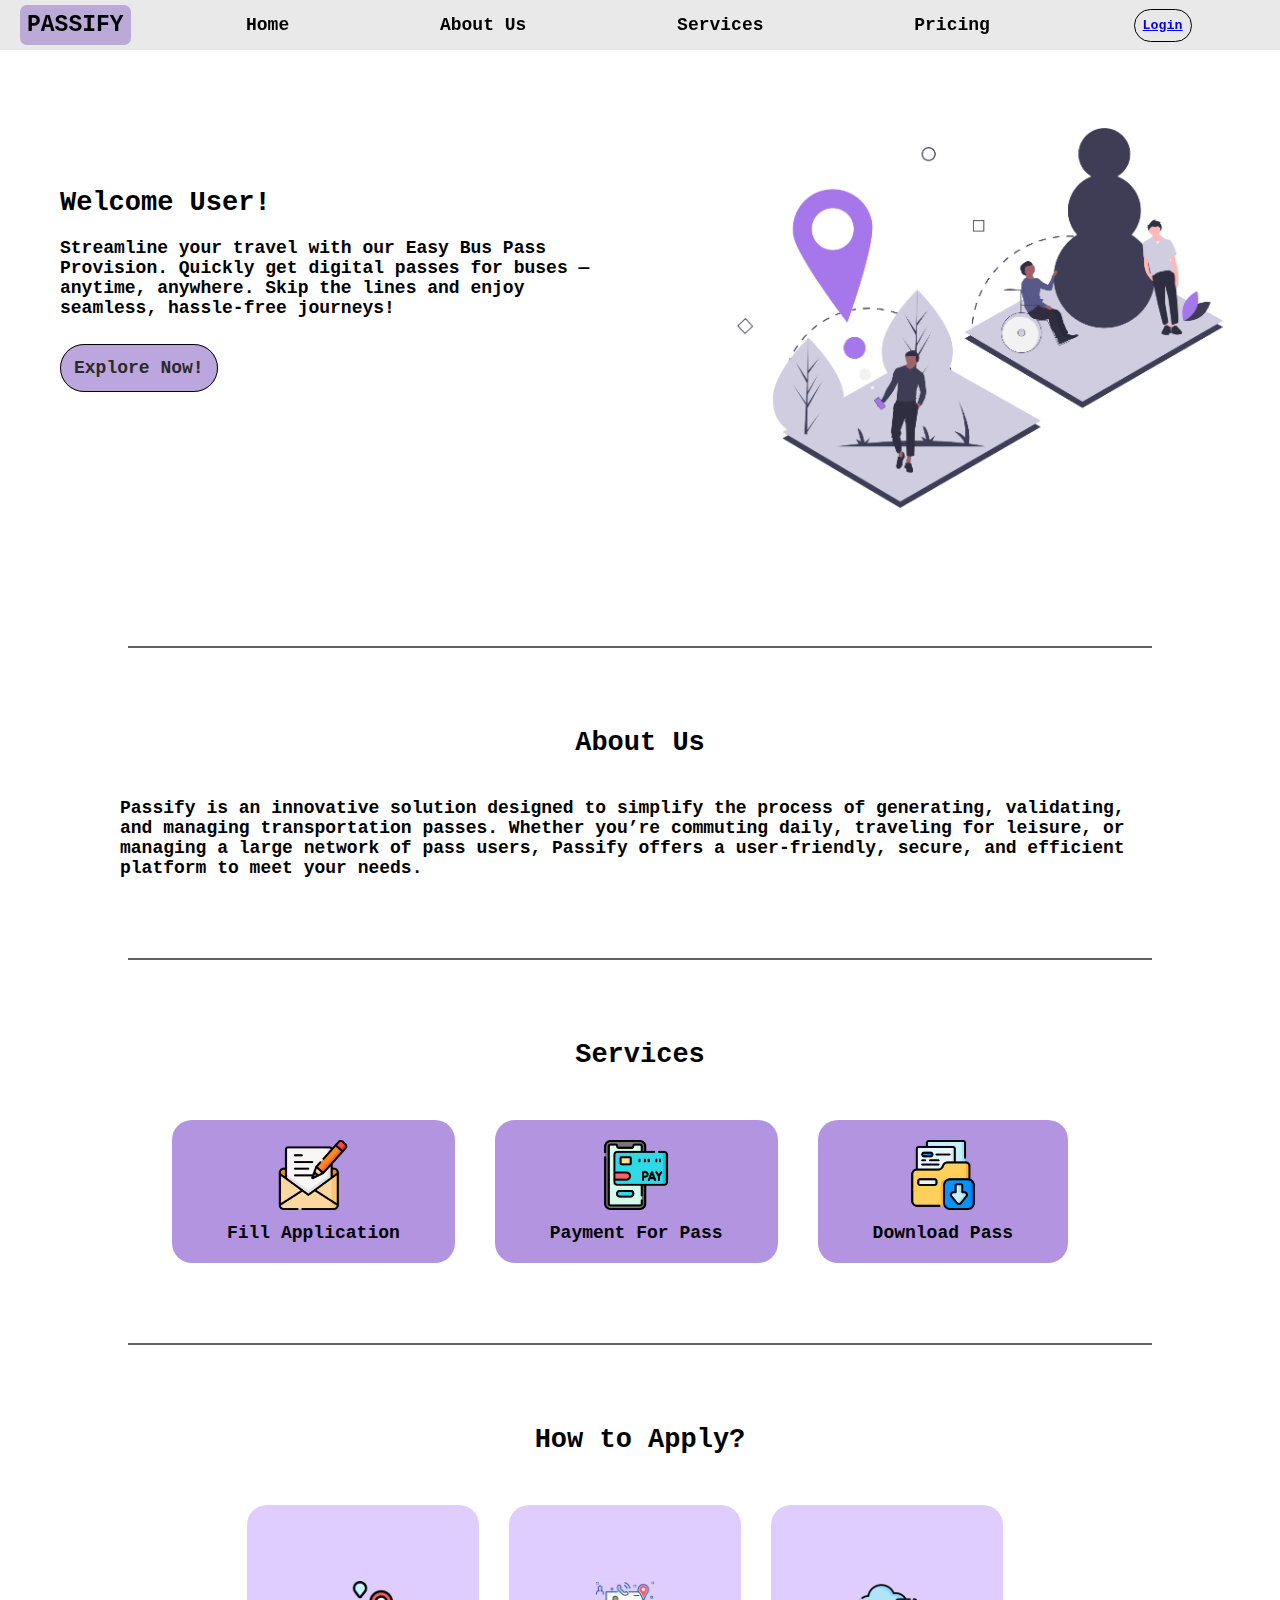
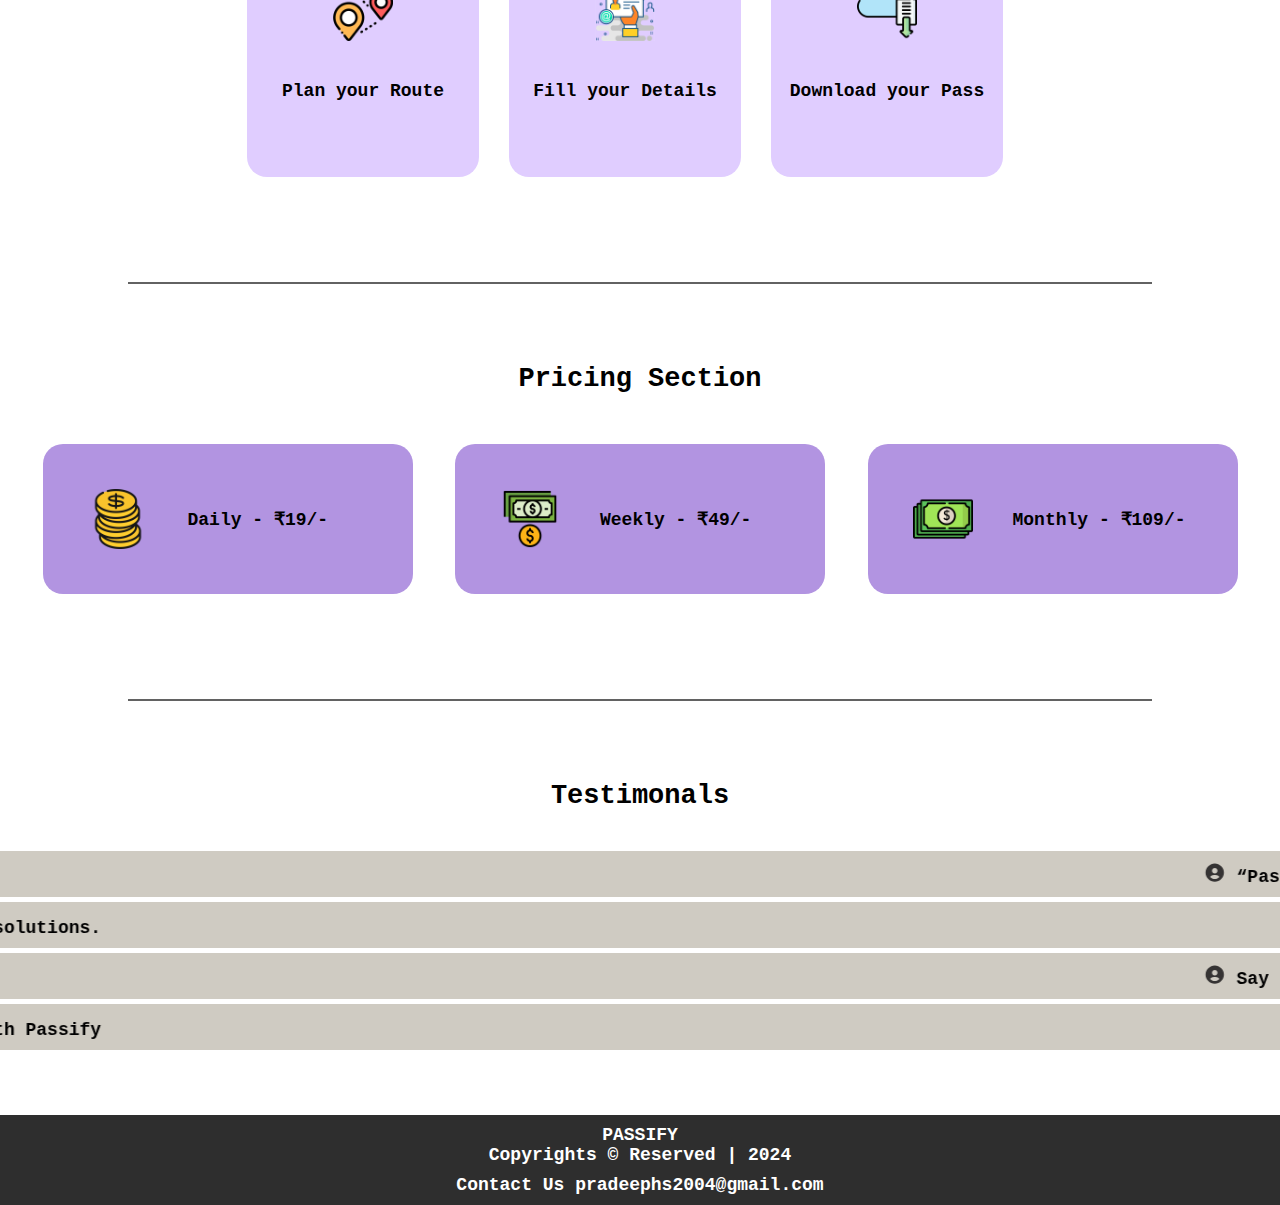
<file: PASSIFY/index.html>
<!DOCTYPE html>
<html lang="en">

<head>
    <meta charset="UTF-8">
    <meta name="viewport" content="width=device-width, initial-scale=1.0">
    <title>PASSIFY - Bus Pass Generator</title>
    <link rel="preconnect" href="https://fonts.googleapis.com">
    <link rel="preconnect" href="https://fonts.gstatic.com" crossorigin>
    <link
        href="https://fonts.googleapis.com/css2?family=Playfair+Display:ital,wght@0,400..900;1,400..900&family=Poppins:wght@500&family=Raleway:ital,wght@0,100..900;1,100..900&family=Teko:wght@300..700&display=swap"
        rel="stylesheet">
    <link rel="stylesheet" href="style.css">
    <link href='https://unpkg.com/boxicons@2.1.4/css/boxicons.min.css' rel='stylesheet'>

</head>

<body>
    <header>

        <nav>
            <div class="logo"> PASSIFY </div>
            <ul>
                <li><a href="#">Home</a></li>
                <li><a href="#aboutus">About Us</a></li>
                <li><a href="#services">Services</a></li>
                <li><a href="#pricing">Pricing</a></li>
                <button><a href="login.html">Login</a></button>
            </ul>
        </nav>

    </header>

    <main>
        <section>
            <div class="hero_container">
                <div class="hero_text">
                    <h2>Welcome User!</h2> <br>
                    <p>Streamline your travel with our Easy Bus Pass Provision. Quickly get digital passes for buses
                        —anytime, anywhere. Skip the lines and enjoy seamless, hassle-free journeys!</p>
                    <br> <br>
                    <a href="#services">Explore Now!</a>
                </div>
                <img src="img\hero1.png" alt="Welcome Img1" class="hero_img1">
            </div>
        </section>


        <hr>

        <section id="aboutus">
            <h2 class="aboutush2">About Us</h2>
            <p>Passify is an innovative solution designed to simplify the process of generating, validating, and managing transportation passes. Whether you’re commuting daily, traveling for leisure, or managing a large network of pass users, Passify offers a user-friendly, secure, and efficient platform to meet your needs.
            </p>
        </section>

        <hr>

        <section id="services">
            <h2 class="servicesh2">Services</h2>

            <div class="services_container">
                <a href="application.html" class="ser1" target="_blank">
                    <img src="img/application.png" alt="icon">
                    <span>Fill Application</span>
                </a>

                <a href="payment.html" class="ser2">
                    <img src="img/payment.png" alt="icon">
                    <span>Payment For Pass</span>
                </a>

                <a href="download.html" target="_blank" class="ser3">
                    <img src="img/download.png" alt="icon">
                    <span>Download Pass</span>
                </a>

            </div>
        </section>

        <hr>

        <section>
            <h2 class="stepsh2">How to Apply?</h2>
            <div class="container_steps">
                <div class="steps">
                    <img src="img/1.png" alt="">
                    <span>Plan your Route</span>
                </div>

                <div class="steps">
                    <img src="img/2.png" alt="">
                    <span>Fill your Details</span>
                </div>

                <!-- <div class="steps">
                    <img src="img/3.png" alt="">
                    <span>Pay Securely Online</span>
                </div> -->

                <!-- <div class="steps">
                    <img src="img/4.png" alt="">
                    <span>Get Verified</span>
                </div> -->

                <div class="steps">
                    <img src="img/5.png" alt="">
                    <span>Download your Pass</span>
                </div>


            </div>
        </section>

        <hr>
        <section id="pricing">
            <h2 class="priceh2">Pricing Section</h2>
            <div class="container_price">
                <div class="price">
                    <img src="img/daily.png" alt="">
                    <span>Daily - ₹19/-</span>
                </div>

                <div class="price">
                    <img src="img/weekly.png" alt="">
                    <span>Weekly - ₹49/-</span>
                </div>

                <div class="price">
                    <img src="img/monthly.png" alt="">
                    <span>Monthly - ₹109/-</span>
                </div>
            </div>
            <hr>

        </section>
        <section class="testimonals">
            <h2>Testimonals</h2>
            <marquee behavior="" direction="left" scrollamount="10"><i class='bx bxs-user-circle'></i> “Passify has revolutionized commute convenience and pass management, making it seamless, efficient, and stress-free for everyone.”</marquee>
            <marquee behavior="" direction="right" scrollamount="10"><i class='bx bxs-user-circle'></i> Passify simplifies daily commutes with reliable and efficient pass solutions.</marquee>
            <marquee behavior="" direction="left" scrollamount="10"><i class='bx bxs-user-circle'></i> Say goodbye to travel worries—Passify has you covered.</marquee>
            <marquee behavior="" direction="right" scrollamount="10"> 
                <i class='bx bxs-user-circle'></i> 
                Smart, reliable, and fast—travel with Passify</marquee>
        </section>
    </main>
    <br><br><br>

    <footer>
        <div>PASSIFY</div>
        <span>Copyrights &copy; Reserved | 2024</span>
        <div class="f1">
            <span>Contact Us</span>
            <a href="">pradeephs2004@gmail.com</a>
        </div>
    </footer>
</body>

</html>
</file>
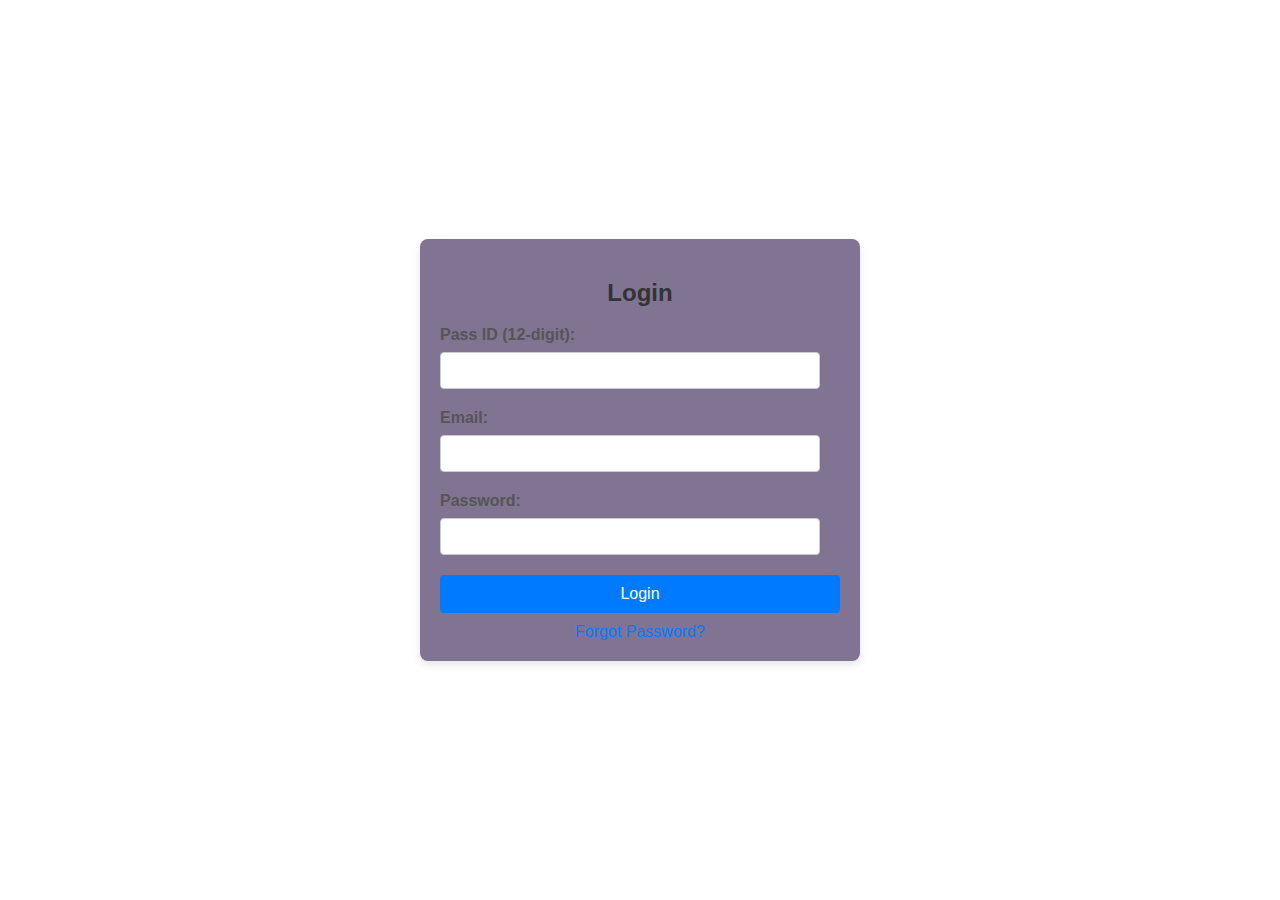
<file: PASSIFY/download.html>
<!DOCTYPE html>
<html lang="en">
<head>
    <meta charset="UTF-8">
    <meta name="viewport" content="width=device-width, initial-scale=1.0">
    <title>Login Form</title>
    <!-- <link rel="stylesheet" href="mediaQueries.css"> -->
    <style>
        body {
            font-family: Arial, sans-serif;
            background-color:#ffffff;
            margin: 0;
            display: flex;
            justify-content: center;
            align-items: center;
            height: 100vh;
        }

        h2 {
            text-align: center;
            color: #333;
        }

        form {
            background-color:#807492;
            padding: 20px;
            border-radius: 8px;
            box-shadow: 0 4px 8px rgba(0, 0, 0, 0.1);
            max-width: 400px;
            width: 100%;
        }

        label {
            display: block;
            margin-bottom: 8px;
            font-weight: bold;
            color: #555;
        }

        input[type="email"],
        input[type="password"],
        input[type="text"] {
            width: calc(100% - 20px);
            padding: 10px;
            margin-bottom: 20px;
            border: 1px solid #ccc;
            border-radius: 4px;
            box-sizing: border-box;
        }

        input[type="submit"] {
            width: 100%;
            padding: 10px;
            background-color: #007BFF;
            color: white;
            border: none;
            border-radius: 4px;
            cursor: pointer;
            font-size: 16px;
        }

        input[type="submit"]:hover {
            background-color: #0056b3;
        }

        form a {
            display: block;
            text-align: center;
            margin-top: 10px;
            color: #007BFF;
            text-decoration: none;
        }

        form a:hover {
            text-decoration: underline;
        }
    </style>
</head>
<body>
    <form action="download.php" method="post">
        <h2>Login</h2>
        <label for="pass_id">Pass ID (12-digit):</label>
        <input type="text" id="pass_id" name="pass_id" pattern="\d{12}" title="Please enter a 12-digit pass ID" required>

        <label for="email">Email:</label>
        <input type="email" id="email" name="email" required>

        <label for="password">Password:</label>
        <input type="password" id="password" name="password" required>

        <input type="submit" value="Login">

        <a href="#">Forgot Password?</a>
        
    </form>
</body>
</html>
</file>
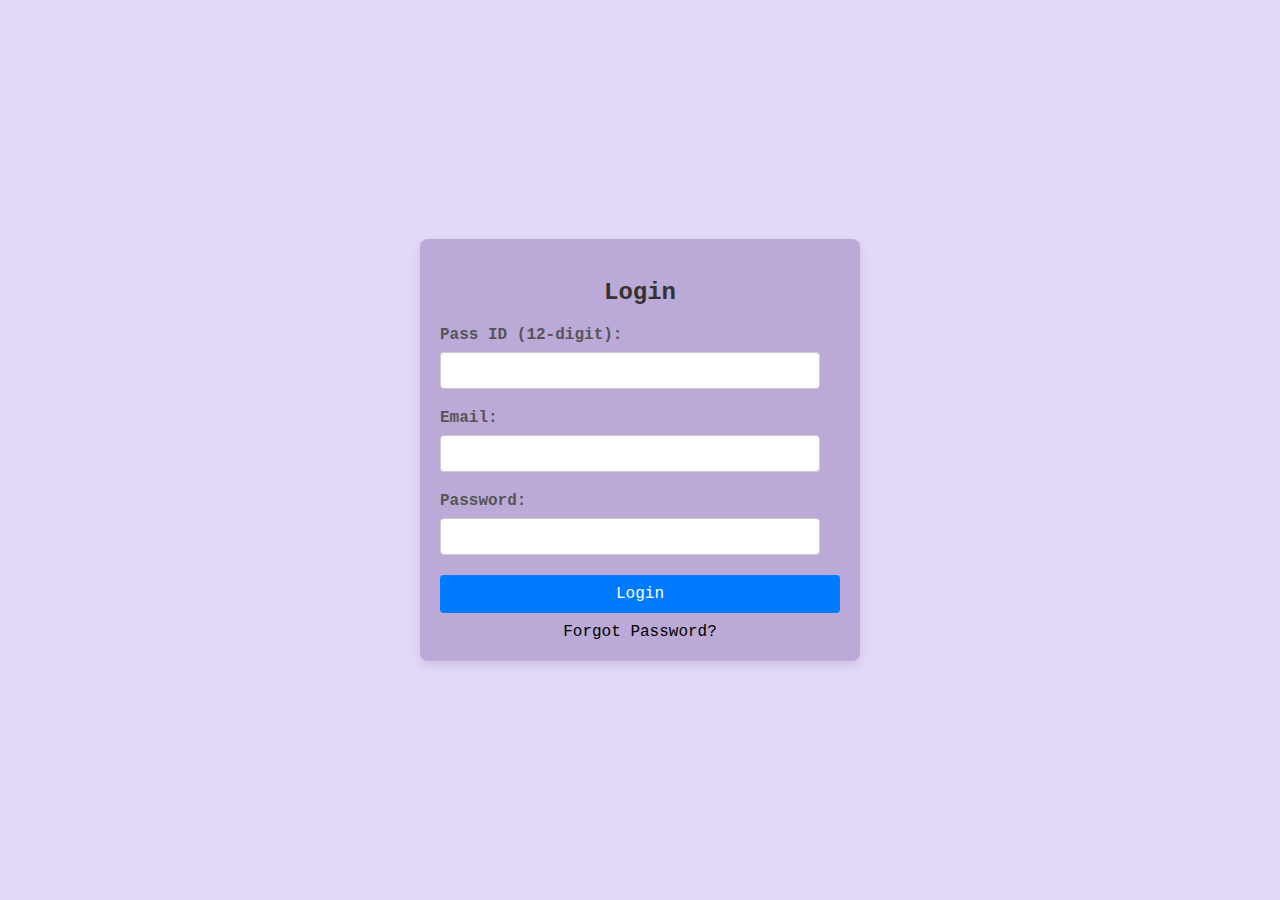
<file: PASSIFY/login.html>
<!DOCTYPE html>
<html lang="en">
<head>
    <meta charset="UTF-8">
    <meta name="viewport" content="width=device-width, initial-scale=1.0">
    <title>Login Form</title>
    <style>
        body {
            background-color: #e3d7f7;
            font-family: 'Courier New', Courier, monospace;
            margin: 0;
            display: flex;
            justify-content: center;
            align-items: center;
            height: 100vh;
            font-weight: 700px;
        }

        h2 {
            text-align: center;
            color: #333;
        }

        form {
            background-color:#bba9d8;
            padding: 20px;
            border-radius: 8px;
            box-shadow: 0 4px 8px rgba(0, 0, 0, 0.1);
            max-width: 400px;
            width: 100%;
        }

        label {
            display: block;
            margin-bottom: 8px;
            font-weight: bold;
            color: #555;
        }
        input[type="email"],
        input[type="password"],
        input[type="text"] {
            width: calc(100% - 20px);
            padding: 10px;
            margin-bottom: 20px;
            border: 1px solid #ccc;
            border-radius: 4px;
            box-sizing: border-box;
        }

        input[type="submit"] {
            width: 100%;
            padding: 10px;
            background-color: #007BFF;
            color: white;
            border: none;
            border-radius: 4px;
            cursor: pointer;
            font-size: 16px;
            font-family: 'Courier New', Courier, monospace;
        }

        input[type="submit"]:hover {
            background-color: #0056b3;
        }

        form a {
            display: block;
            text-align: center;
            margin-top: 10px;
            color: #007BFF;
            text-decoration: none;
        }

        form a:hover {
            text-decoration: underline;
        }

        .forgot-password{
            color: black;
        }
    </style>
</head>
<body>
    <form action="login.php" method="post">
        <h2>Login</h2>
        <label for="pass_id">Pass ID (12-digit):</label>
        <input type="text" id="pass_id" name="pass_id" pattern="\d{12}" title="Please enter a 12-digit pass ID" required>

        <label for="email">Email:</label>
        <input type="email" id="email" name="email" required>

        <label for="password">Password:</label>
        <input type="password" id="password" name="password" required>

        <input type="submit" value="Login">

        <a href="#" class="forgot-password">Forgot Password?</a>
    </form>
</body>
</html>
</file>
<file: PASSIFY/style.css>
* {
    padding: 0;
    margin: 0;
    box-sizing: border-box;
}

html {
    scroll-behavior: smooth;
}

body {
    color:#000000;
    font-family: 'Courier New', Courier, monospace;
    font-weight: 600;
    font-size: 18px;
}


nav {
    height: 50px;
    width: 100%;
    background-color: rgba(232, 232, 232, 0.95);
    display: flex;
    align-items: center;
    padding: 0 20px;
    position: fixed;
    top: 0;
    z-index: 1000;
}

nav ul li a:hover {
    color: #000000;
    transition: background-color 0.15s ease;
    border: 2px solid #856cae;
    border-radius: 25px;
    background-color: #e5d5ff;
}

.logo {
    margin-right: 40px;
    font-weight: 700;
    font-size: 23px;
    cursor: pointer;
    padding: 7px;
    background-color: #bba9d8;
    border-radius: 7px;
}

nav ul {
    display: flex;
    width: 100%;
    justify-content: space-around;
    align-items: center;
}

nav ul li {
    list-style: none;
}

nav li a {
    padding: 7px;
    border-radius: 25px;
    color: black;
    text-decoration: none;
}

nav button {
    font-family: 'Courier New', Courier, monospace;
    font-weight: 600;
    color: black;
    border-radius: 20px;
    border: 1px solid black;
    padding: 8px;
    cursor: pointer;
    background-color: rgba(232, 232, 232, 0.525);
    text-decoration: none;

}

.hero_container {
    display: flex;
    align-items: center;
}

.hero_text {
    padding: 60px;
    flex: 1;
}

.hero_text a {
    border: 1.4px solid rgb(0, 0, 0);
    border-radius: 25px;
    background-color: #bba6de;
    padding: 13px;
    text-decoration: none;
    color: #2b2a2a;
}

.hero_text a:hover {
    background-color: #dedcd7;
    transition: background-color 0.2s ease-in;

    transform: scale(1.02);
}
    
    .hero_image {
        flex: 1;
    }

.hero_img1 {
        margin-top: 90px;
        margin-bottom: 20px;
        width: 600px;
        height: auto;
    } 

.img2 {
    width: 200px;
    height: auto;
}

hr {
    height: 2px;
    width: 80%;
    color: rgba(0, 0, 0, 0.806);
    background-color: rgba(0, 0, 0, 0.614);
    margin: 80px auto;
    border: none;
}

.aboutush2{
    text-align: center;
}

#aboutus{
    scroll-margin-top: 80px;
}

#aboutus p{
margin-top: 40px;
padding: 0 120px;
}

#services {
    scroll-margin-top: 80px;
}

.scroll_down a {
    margin-left: 50px;
    font-size: 40px;
    color: black;
}

.servicesh2 {
    text-align: center;
}

.services_container {
    width: 100%;
    margin-top: 50px;
    display: flex;
    justify-content: center;
}

.services_container a {
    background-color: #b294e1;
    border-radius: 20px;
    padding: 20px 55px;
    text-decoration: none;
    color: black;
    margin-right: 40px;
}

.services_container a:hover {
    border: 1.5px solid rgb(107, 106, 106);
    background-color: #dedcd7;
    transform: scale(1.04);
    transition: transform 0.3s ease;
}

.services_container img {
    width: 70px;
    height: auto;
    margin: auto;
    display: block;
    margin-bottom: 13px;
}

.container_steps {
    display: flex;
    justify-content: center;
    align-items: center;
}

.steps {
    display: flex;
    flex-direction: column;
    margin-bottom: 25px;
    align-items: center;
    justify-content: center;
    padding: 76px 6px;
    background-color: #e0cdff;
    border-radius: 20px;
    margin-right: 30px;
}

.steps:hover {
    border: 1px solid grey;
    border-radius: 20px;
    transform: scale(1.02);
    background-color: #dedcd7;
    transition: transform 0.1s ease-in;
    cursor: pointer;
}

.steps span {
    width: 220px;
    text-align: center;
}

.steps img {
    width: 60px;
    height: auto;
    margin-bottom: 40px;
}


.priceh2 {
    text-align: center;
    margin-bottom: 50px;
}

.stepsh2 {
    text-align: center;
    margin-bottom: 50px;
}

.container_price {
    display: flex;
    align-items: center;
    justify-content: space-evenly;
}

.price {
    padding: 45px;
    display: flex;
    align-items: center;
    margin-bottom: 25px;
    background-color: #b294e1;
    border-radius: 20px;
}

.price:hover {
    border: 1px solid grey;
    border-radius: 20px;
    transform: scale(1.02);
    background-color: #dedcd7;
    transition: transform 0.1s ease-in;
    cursor: pointer;
    box-shadow: rgba(0, 0, 0, 0.6);
}

.price img {
    width: 60px;
    height: auto;
    margin-right: 40px;
}

.price span {
    width: 180px;
    text-align: left;
}

footer{
    background-color: rgb(46, 46, 46);
    color: white;
    border: none;
    padding: 10px;
    display: flex;
    justify-content: center;
    flex-direction: column;
    align-items: center;
}
.f1{
    margin-top: 10px;
}
.f1 a{
    color: white;
    text-decoration: none;
}

.testimonals h2{
    text-align: center;
    margin-bottom: 40px;
}

marquee{
    background-color: #cfcbc2;
    padding: 10px;
    color: black;
}

.testimonals marquee i{
    color: rgb(53, 51, 51);
    font-size: 22px;
}




/* Add to your CSS */
@keyframes fadeIn {
    from {
        opacity: 0;
    }
    to {
        opacity: 1;
    }
}

section {
    animation: fadeIn 1.5s ease-in-out;
}
</file>
<file: PASSIFY/mediaQueries.css>
@media (min-width: 768px) { body { font-size: 20px; } .container { width: 70%; } } /* Desktops and larger screens */ @media (min-width: 1024px) { body { font-size: 22px; } .container { width: 60%; } } /* Large desktops */ @media (min-width: 1200px) { body { font-size: 24px; } .container { width: 50%; } } /* Mobile devices */ @media (max-width: 767px) { body { font-size: 16px; flex-direction: column; height: auto; } .container { width: 90%; padding: 10px; } .container h1 { font-size: 20px; } .container p { font-size: 16px; } button { padding: 8px 16px; font-size: 16px; } } /* Extra small devices (phones) */ @media (max-width: 480px) { body { font-size: 14px; } .container { padding: 5px; } .container h1 { font-size: 18px; } .container p { font-size: 14px; } button { padding: 6px 12px; font-size: 14px; } }
</file>
